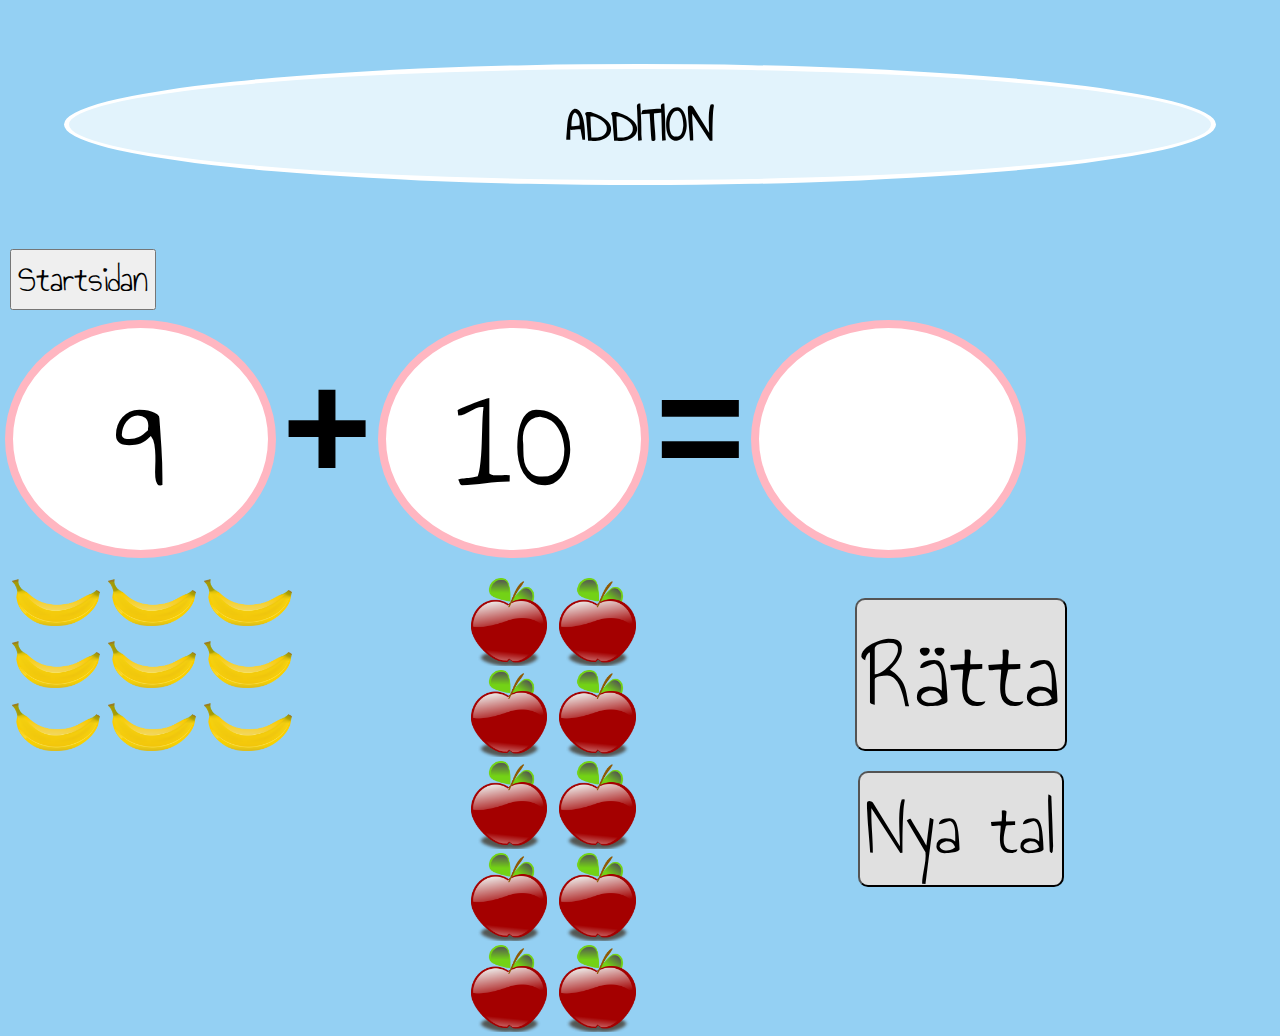
<file: addition.html>
<!DOCTYPE html>
<html>
  <head>
    <meta charset="utf-8" />
    <meta http-equiv="X-UA-Compatible" content="IE=edge" />
    <title>Addition</title>
    <meta name="viewport" content="width=device-width, initial-scale=1" />
    <link
      href="https://fonts.googleapis.com/css?family=Annie Use Your Telescope"
      rel="stylesheet"
    />
    <link rel="stylesheet" type="text/css" media="screen" href="styling.css" />
  </head>
  <body onload="createCalculation()">
    <main class="pageWrapper">
      <h1 class="headerPage">ADDITION</h1>
      <a href="index.html">
        <button class="btn-home" type="button">Startsidan</button>
      </a>
      <section class="numbersWrapper">
        <div class="firstNumber numbers"></div>
        <span class="operators">+</span>
        <div class="secondNumber numbers"></div>
        <span class="operators">=</span>
        <input class="answer numbers" type="number" />
      </section>
      <section class="fruitWrapper">
        <div class="firstBananas"></div>
        <div class="firstApples"></div>
        <div class="buttons">
          <button class="submitButton" onclick="calculate()">Rätta</button>
          <button class="refreshButton" type="submit" onClick="refreshPage()">
            Nya tal
          </button>
        </div>
      </section>
    </main>
    <div class="popUpWrapper">
      <div class="popUp">
        <span class="popUpText"></span>
        <img class="correctImg" src="images/correct.png" />
      </div>
      <div class="popUpWrong">
        <span class="popUpTextWrong"></span>
        <img class="wrongImg" src="images/wrong.png" />
      </div>
      <div class="buttonWrapper">
        <button class="tryAgainBtn">Försök igen</button>
        <button class="nextBtn">Nästa tal</button>
      </div>
    </div>
    <script src="addition.js"></script>
  </body>
</html>
</file>
<file: styling.css>
body {
  background: rgb(148, 208, 243);
  margin: 0;
}
.pageWrapper {
  width: 100%;
  margin: 0 auto;
}
.imgWrapper {
  text-align: center;
  margin-top: 20px;
  margin: auto;
  width: 20%;
}

.imgWrapper img {
  width: 100%;
}

.addImgWrapper {
  margin-right: 70px;
}

.headerHomepage {
  font-size: 50px;
  font-family: "Annie Use Your Telescope";
  background-color: #ffffffbb;
  padding: 20px;
  text-align: center;
  border-style: solid;
  border-width: thick;
  border-radius: 50%;
  border-color: white;
  margin: 5%;
}
.secondHeader {
  font-size: 40px;
  font-family: "Annie Use Your Telescope";
  text-align: center;
}
.headerPage {
  font-family: "Annie Use Your Telescope";
  background-color: #ffffffbb;
  padding: 20px;
  text-align: center;
  border-style: solid;
  border-width: thick;
  border-radius: 50%;
  border-color: white;
  margin: 5%;
  text-align: center;
  font-size: 50px;
}
.btn-home {
  margin-bottom: 10px;
  margin-left: 10px;
  font-size: 3vw;
  font-family: "Annie Use Your Telescope";
}
.fruitWrapper {
  display: flex;
  margin-top: 20px;
  margin-left: 5px;
}
.firstBananas {
  width: 23%;
  display: inline-block;
  text-align: center;
}
.firstApples {
  width: 20%;
  display: inline-block;
  text-align: center;
  margin-left: 10%;
}

.firstPineapple {
  width: 20%;
  display: inline-block;
  text-align: center;
  margin-right: 6%;
}
.firstCherry {
  width: 20%;
  display: inline-block;
  text-align: center;
  margin-left: 7%;
}
.firstPear {
  width: 20%;
  display: inline-block;
  text-align: center;
}
.firstOrange {
  width: 20%;
  display: inline-block;
  text-align: center;
  margin-left: 14%;
}
.firstStrawberry {
  width: 20%;
  display: inline-block;
  text-align: center;
}
.firstPerson {
  width: 20%;
  display: inline-block;
  text-align: center;
}
.bananaImage {
  margin: 1px 4px 10px;
  width: 30%;
  background: rgb(148, 208, 243);
}
.appleImage {
  width: 30%;
  margin: 0 6px;
}
.pineappleImage {
  width: 30%;
  margin: 0 6px;
}
.cherryImage {
  width: 30%;
  margin: 0 6px;
}
.pearImage {
  width: 30%;
  margin: 0 6px;
}
.orangeImage {
  width: 30%;
  margin: 0 6px;
}
.strawberryImage {
  width: 30%;
  margin: 0 6px;
}
.personImage {
  width: 20%;
}
.form {
  display: flex;
  flex-direction: column;
  align-items: center;
}
.numbersWrapper {
  display: flex;
  align-self: center;
  margin-left: 5px;
}
.operators {
  align-self: center;
  font-size: 12vw;
  font-weight: bold;
  font-family: "Courier New";
  margin-left: 5px;
  margin-right: 5px;
}
.numbers {
  text-align: center;
  background: white;
  font-family: "Annie Use Your Telescope";
  font-size: 12vw;
  width: 20%;
  border: 8px solid lightpink;
  border-radius: 50%;
}
.submitButton {
  font-size: 8vw;
  font-family: "Annie Use Your Telescope";
  border-radius: 10px;
  background-color: #e0e0e0;
  margin-top: 20px;
}
input[type="number"]::-webkit-inner-spin-button,
input[type="number"]::-webkit-outer-spin-button {
  -webkit-appearance: none;
  margin: 0;
}
.refreshButton {
  font-size: 6vw;
  font-family: "Annie Use Your Telescope";
  border-radius: 10px;
  background: #e0e0e0;
  margin-top: 20px;
}
.buttons {
  text-align: center;
  width: 20%;
  margin-left: 12%;
}

.startpage__division {
  display: none;
}

.popUpWrapper {
  visibility: hidden;
  background-color: #1b1c1db8;
  position: absolute;
  top: 0;
  left: 0;
  right: 0;
  bottom: 0;
  display: flex;
  align-items: center;
}

.popUp {
  align-items: center;
  justify-content: center;
  font-family: "Annie Use Your Telescope";
  border-radius: 50%;
  border: 8px solid rgb(6, 97, 18);
  background: rgb(62, 170, 94);
  display: flex;
  width: 50%;
  height: 100px;
  margin: 0 auto;
  font-size: 10vw;
  position: absolute;
  margin-left: 20%;
}

.popUp.hide {
  visibility: hidden;
}

.popUpWrapper.show {
  visibility: visible;
}

.popUpWrong {
  align-items: center;
  justify-content: center;
  font-family: "Annie Use Your Telescope";
  border-radius: 50%;
  border: 8px solid rgb(97, 6, 6);
  background: rgb(170, 62, 62);
  display: flex;
  width: 50%;
  height: 100px;
  margin: 0 auto;
  font-size: 10vw;
  position: absolute;
  margin-left: 20%;
}

.popUpWrong.hide {
  visibility: hidden;
}

.popUpWrapper.wrong {
  visibility: visible;
}

.buttonWrapper {
  width: 100%;
  top: 0;
  right: 0;
  bottom: 0;
}

.tryAgainBtn {
  visibility: hidden;
  font-size: 5vw;
  font-family: "Annie Use Your Telescope";
  border-radius: 10px;
  background-color: #e0e0e0;
  margin-top: 44%;
  margin-left: 26%;
}

.tryAgainBtn.show {
  visibility: visible;
}

.nextBtn {
  font-size: 5vw;
  font-family: "Annie Use Your Telescope";
  border-radius: 10px;
  background-color: #e0e0e0;
  margin-top: 44%;
}

.correctImg {
  width: 25%;
  margin: 0px 5px 5px 5px;
}

.wrongImg {
  width: 25%;
  margin: 0px 5px 5px 5px;
}
</file>
